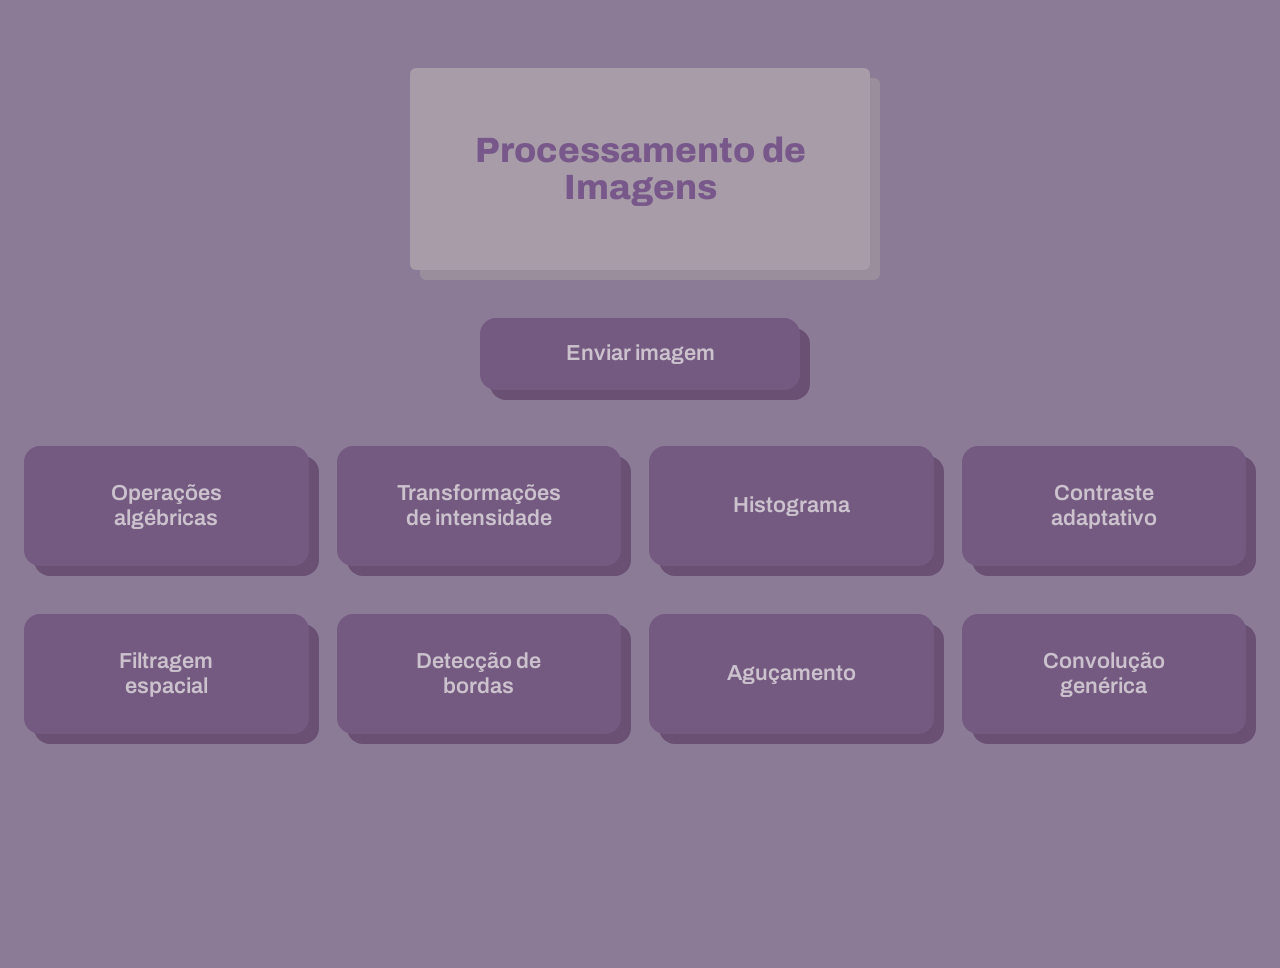
<file: Sistema/web/index.html>
<!DOCTYPE html>
<html lang="pt-BR">
<head>
    <meta charset="UTF-8">
    <meta name="viewport" content="width=device-width, initial-scale=1">
    <title>Processamento de Imagens</title>
    <link rel="preconnect" href="https://fonts.googleapis.com">
    <link rel="preconnect" href="https://fonts.gstatic.com" crossorigin>
    <link href="https://fonts.googleapis.com/css2?family=Archivo:wght@600;800&display=swap" rel="stylesheet">
    <link rel="stylesheet" href="css/style.css">
</head>
<body>
<header class="titulo"><h1>Processamento de Imagens</h1></header>

<div class="acoes-topo">
    <button class="botao botao--enviar" data-enviar>Enviar imagem</button>
</div>

<main class="grade">
    <button class="botao" data-popup="popup-1">Operações<br>algébricas</button>
    <a class="botao" href="transformacoesIntensidade.html">Transformações<br>de intensidade</a>
    <button class="botao" data-popup="popup-2">Histograma</button>
    <button class="botao" data-acao="contraste-adaptativo">Contraste<br>adaptativo</button>
    <button class="botao" data-popup="popup-3">Filtragem<br>espacial</button>
    <a class="botao" href="deteccaoBordas.html">Detecção de<br>bordas</a>
    <button class="botao" data-acao="agucamento">Aguçamento</button>
    <button class="botao" data-acao="convolucao-generica">Convolução<br>genérica</button>
</main>

<!-- Pop-up 1: Operações algébricas -->
<div class="overlay" id="popup-1">
    <div class="popup">
        <button class="botao" data-acao="dissolve-cruzado-uniforme">Dissolve Cruzado uniforme</button>
        <button class="botao" data-acao="dissolve-cruzado-nao-uniforme"> Dissolve Cruzado não<br>uniforme</button>
    </div>
</div>

<!-- Pop-up 2: Histograma -->
<div class="overlay" id="popup-2">
    <div class="popup">
        <button class="botao" data-acao="expansao">Expansão</button>
        <button class="botao" data-acao="equalizacao">Equalização</button>
    </div>
</div>

<!-- Pop-up 3: Filtragem espacial -->
<div class="overlay" id="popup-3">
    <div class="popup">
        <button class="botao" data-acao="media">Média</button>
        <button class="botao" data-acao="mediana">Mediana</button>
    </div>
</div>

<!-- Pop-up 4: Imagem enviada -->
<div class="overlay" id="popup-4">
    <div class="popup popup--aviso">
        <div class="mensagem">Imagem Enviada</div>
    </div>
</div>

<!-- Pop-up 5: Tipo de imagem -->
<div class="overlay" id="popup-5">
    <div class="popup">
        <button class="botao" data-tipo="cinza">Escala de cinza</button>
        <button class="botao" data-tipo="rgb">RGB</button>
    </div>
</div>

<input type="file" id="arquivo" accept="image/*" hidden>
<script src="js/calculos.js"></script>
<script src="js/app.js"></script>
</body>
</html>
</file>
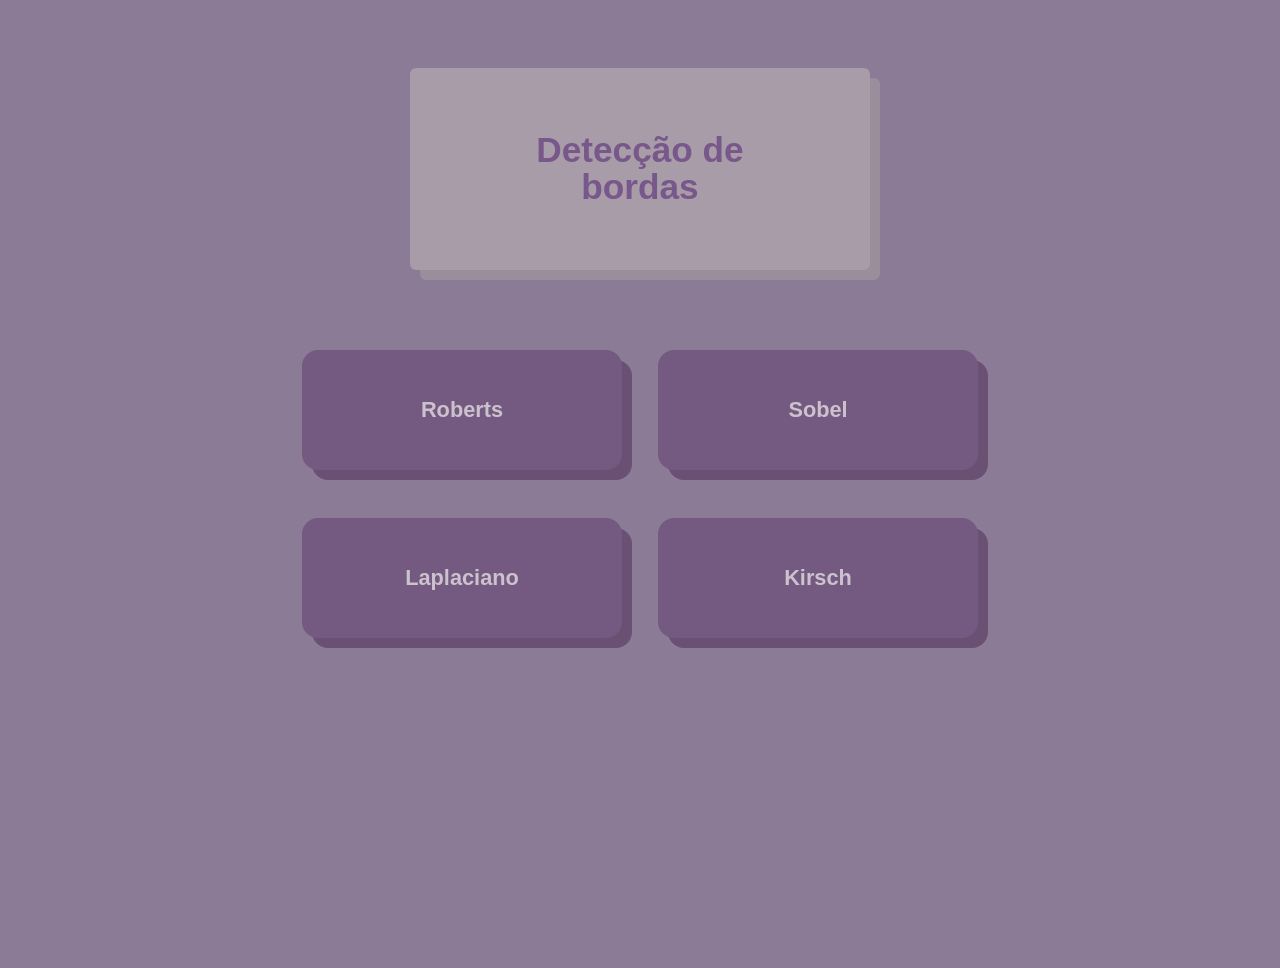
<file: Sistema/web/deteccaoBordas.html>
<!DOCTYPE html>
<html lang="pt-BR">
<head>
    <meta charset="UTF-8">
    <meta name="viewport" content="width=device-width, initial-scale=1">
    <title>Detecção de bordas</title>
    <link rel="stylesheet" href="css/style.css">
</head>
<body>
<header class="titulo"><h1>Detecção de<br>bordas</h1></header>
<main class="grade-central grade-central--2colunas">
    <button class="botao" data-acao="roberts">Roberts</button>
    <button class="botao" data-acao="sobel">Sobel</button>
    <button class="botao" data-acao="laplaciano">Laplaciano</button>
    <button class="botao" data-acao="kirsch">Kirsch</button>
</main>
<script src="js/calculos.js"></script>
<script src="js/app.js"></script>
</body>
</html>
</file>
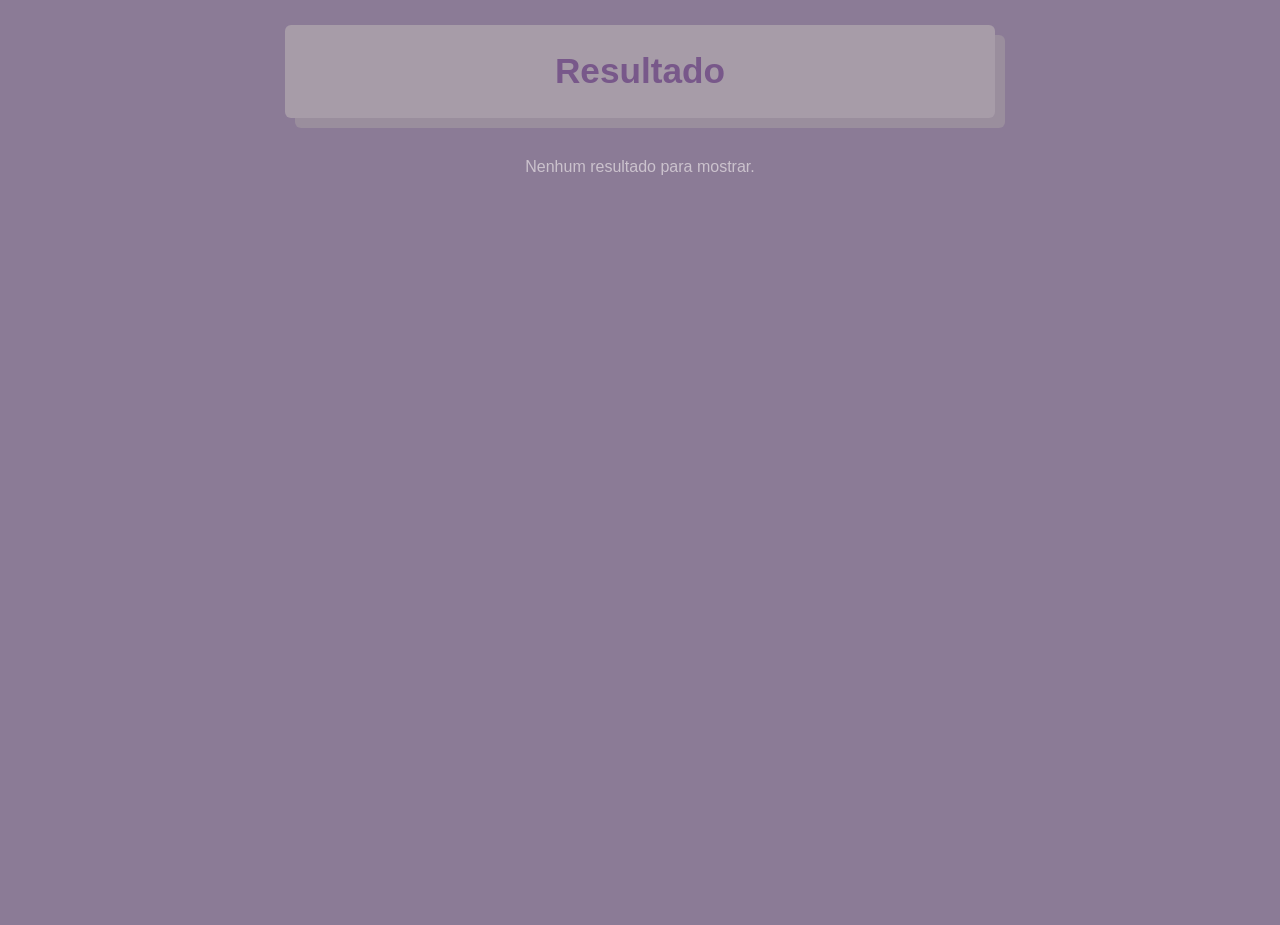
<file: Sistema/web/resultado.html>
<!DOCTYPE html>
<html lang="pt-BR">
<head>
    <meta charset="UTF-8">
    <meta name="viewport" content="width=device-width, initial-scale=1">
    <title>Resultado</title>
    <link rel="stylesheet" href="css/style.css">
</head>
<body>
<header class="titulo titulo--resultado"><h1>Resultado</h1></header>
<main class="resultado" id="resultado">
</main>
<script src="js/calculos.js"></script>
<script src="js/app.js"></script>
</body>
</html>
</file>
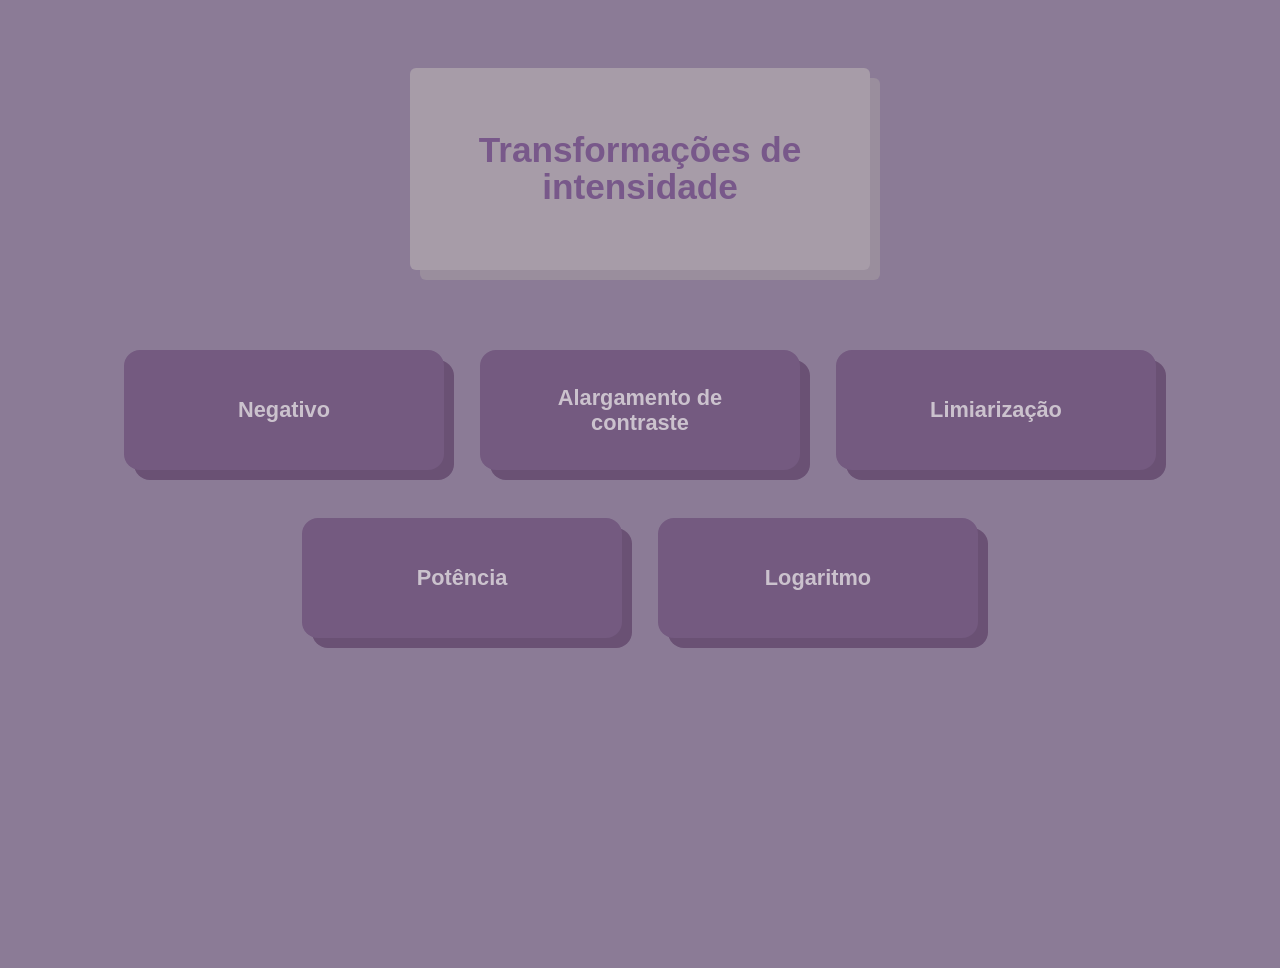
<file: Sistema/web/transformacoesIntensidade.html>
<!DOCTYPE html>
<html lang="pt-BR">
<head>
    <meta charset="UTF-8">
    <meta name="viewport" content="width=device-width, initial-scale=1">
    <title>Transformações de intensidade</title>
    <link rel="stylesheet" href="css/style.css">
</head>
<body>

<header class="titulo"><h1>Transformações de<br> intensidade</h1></header>
<main class="grade-central grade-central--3colunas">
    <button class="botao" data-acao="negativo">Negativo</button>
    <button class="botao" data-acao="alargamento-contraste">Alargamento de<br> contraste</button>
    <button class="botao" data-acao="limiarizacao">Limiarização</button>
    <button class="botao" data-acao="potencia">Potência</button>
    <button class="botao" data-acao="logaritmo">Logaritmo</button>
</main>
<script src="js/calculos.js"></script>
<script src="js/app.js"></script>
</body>
</html>
</file>
<file: Sistema/web/css/style.css>
/*Estilos globais*/

:root {
    --fundo: #8b7b96; /* fundo das telas */
    --caixa: #a79ca8; /* caixas de título e pop-ups */
    --caixa-sombra: #9a8e9d;
    --botao: #745a80;
    --botao-sombra: #6a5174;
    --botao-hover: #82658f;
    --texto-botao: #cbc2cd;
    --texto-titulo: #78588a;
    --overlay: rgba(40, 28, 48, .55);
    --raio-botao: 16px;
    --raio-popup: 28px;
    --fonte: "Archivo", "Segoe UI", Roboto, Arial, sans-serif;
}

*, *::before, *::after {
    box-sizing: border-box;
}

html, body {
    margin: 0;
    min-height: 100%;
}

body {
    min-height: 100vh;
    padding: 0 24px 48px;
    background: var(--fundo);
    font-family: var(--fonte);
    color: var(--texto-botao);
}

.titulo {
    width: min(460px, 100%);
    margin: 68px auto 80px;
    padding: 64px 32px;
    background: var(--caixa);
    border-radius: 6px;
    box-shadow: 10px 10px 0 var(--caixa-sombra);
    text-align: center;
}

.titulo h1 {
    margin: 0;
    font-size: clamp(1.6rem, 3.2vw, 2.2rem);
    font-weight: 800;
    line-height: 1.05;
    color: var(--texto-titulo);
}

.titulo--resultado {
    width: min(710px, 100%);
    margin: 25px auto 40px;
    padding: 28px 32px;
}

.botao {
    display: flex;
    align-items: center;
    justify-content: center;
    min-height: 120px;
    padding: 16px 20px;
    border: 0;
    border-radius: var(--raio-botao);
    background: var(--botao);
    box-shadow: 10px 10px 0 var(--botao-sombra);
    color: var(--texto-botao);
    font: 600 clamp(1.05rem, 1.7vw, 1.55rem)/1.15 var(--fonte);
    text-align: center;
    text-decoration: none;
    cursor: pointer;
    transition: transform .12s ease, box-shadow .12s ease, background .12s ease;
}

.botao:hover {
    background: var(--botao-hover);
}

.botao:active {
    transform: translate(6px, 6px);
    box-shadow: 4px 4px 0 var(--botao-sombra);
}

.botao:focus-visible {
    outline: 3px solid var(--texto-botao);
    outline-offset: 4px;
}

/* Botão "Enviar imagem" (home) */
.acoes-topo {
    display: flex;
    justify-content: center;
    margin: -32px 0 56px;
}

.botao--enviar {
    width: 320px;
    min-height: 72px;
}

/* Home: 4 colunas x 2 linhas */
.grade {
    display: grid;
    grid-template-columns: repeat(4, 1fr);
    gap: 48px 28px;
    max-width: 1400px;
    margin: 0 auto;
    padding-right: 10px; /* compensa a sombra */
}

/* Centralização*/
.grade-central {
    display: flex;
    flex-wrap: wrap;
    justify-content: center;
    gap: 48px 36px;
    margin: 0 auto;
}

.grade-central .botao {
    width: 320px;
}

.grade-central--2colunas {
    max-width: 760px;
}

.grade-central--3colunas {
    max-width: 1100px;
}

/* ---------- Pop-ups ---------- */
.overlay {
    position: fixed;
    inset: 0;
    display: none;
    align-items: center;
    justify-content: center;
    padding: 24px;
    background: var(--overlay);
    z-index: 100;
}

.overlay.aberto {
    display: flex;
}

.popup {
    display: flex;
    flex-direction: column;
    gap: 28px;
    width: min(370px, 100%);
    padding: 40px 36px;
    background: var(--caixa);
    border-radius: var(--raio-popup);
    animation: popup-entra .18s ease-out;
}

.popup .botao {
    min-height: 64px;
    font-size: 1.15rem;
    box-shadow: 7px 7px 0 var(--botao-sombra);
}

.popup .botao:active {
    transform: translate(4px, 4px);
    box-shadow: 3px 3px 0 var(--botao-sombra);
}

.popup--aviso {
    width: min(300px, 100%);
    padding: 24px 28px;
    border-radius: 50px;
}

.popup--aviso .mensagem {
    padding: 24px 16px;
    background: var(--botao);
    color: var(--texto-botao);
    font-size: 1.15rem;
    font-weight: 600;
    text-align: center;
}

@keyframes popup-entra {
    from {
        opacity: 0;
        transform: scale(.96);
    }
    to {
        opacity: 1;
        transform: scale(1);
    }
}

.resultado {
    display: flex;
    justify-content: center;
    gap: 24px;
    flex-wrap: wrap;
    max-width: 1200px;
    margin: 0 auto;
}

.resultado figure {
    margin: 0;
    text-align: center;
}

.resultado img {
    max-width: 100%;
    background: var(--caixa);
    border-radius: 6px;
    box-shadow: 10px 10px 0 var(--caixa-sombra);
}

.resultado-titulo {
    margin: 0 0 24px;
    text-align: center;
    font-size: 1.4rem;
    color: var(--texto-botao);
}

.resultado figcaption {
    margin-top: 12px;
    font-weight: 600;
    color: var(--texto-botao);
}

.resultado canvas {
    max-width: 100%;
    background: var(--caixa);
    border-radius: 6px;
    box-shadow: 10px 10px 0 var(--caixa-sombra);
}

/* Responsividade */
@media (max-width: 1000px) {
    .grade {
        grid-template-columns: repeat(2, 1fr);
    }
}

@media (max-width: 560px) {
    .grade {
        grid-template-columns: 1fr;
    }

    .grade-central .botao {
        width: 100%;
    }

    .botao--enviar {
        width: 100%;
    }

    .titulo {
        margin: 32px auto 48px;
        padding: 40px 20px;
    }
}

@media (prefers-reduced-motion: reduce) {
    .botao, .popup {
        transition: none;
        animation: none;
    }
}
</file>
